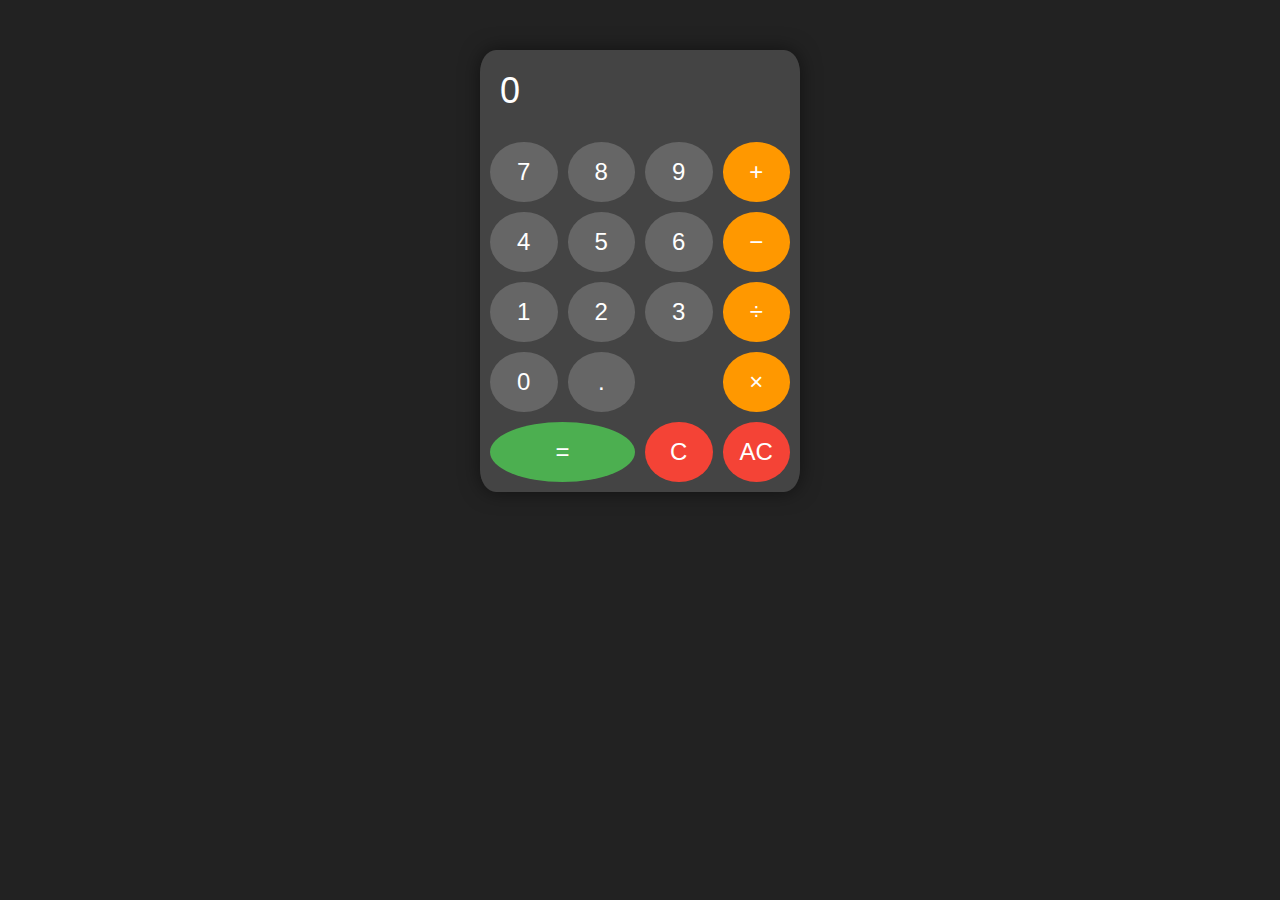
<file: calculator-js/index.html>
<!DOCTYPE html>
<html lang="en">
<head>
    <meta charset="UTF-8">
    <meta http-equiv="X-UA-Compatible" content="IE=edge">
    <meta name="viewport" content="width=device-width, initial-scale=1.0">
    <link rel="stylesheet" href="./style.css">
    <title>JS Calculator Project</title>
</head>
<body>
    <div class="calculator">
        <div class="display">0</div>
        
        <div class="keypad">
          
          <button class="show-display">7</button>
          <button class="show-display">8</button>
          <button class="show-display">9</button>
          <button class="show-display operator">+</button>
          
          <button class="show-display">4</button>
          <button class="show-display">5</button>
          <button class="show-display">6</button>
          <button class="show-display operator">−</button>
          
          <button class="show-display">1</button>
          <button class="show-display">2</button>
          <button class="show-display">3</button>
          <button class="show-display operator">÷</button>
          <button class="show-display">0</button>
          
          <button class="show-display">.</button>
          <br>
          <button class="show-display operator">×</button>
          
          <button class="calculate green-button">=</button>
          <button class="clear-last red-button">C</button>
          <button class="all-clear red-button">AC</button>
          
        </div>
      </div>
      <script src="./calc.js"></script>
</body>
</html>
</file>
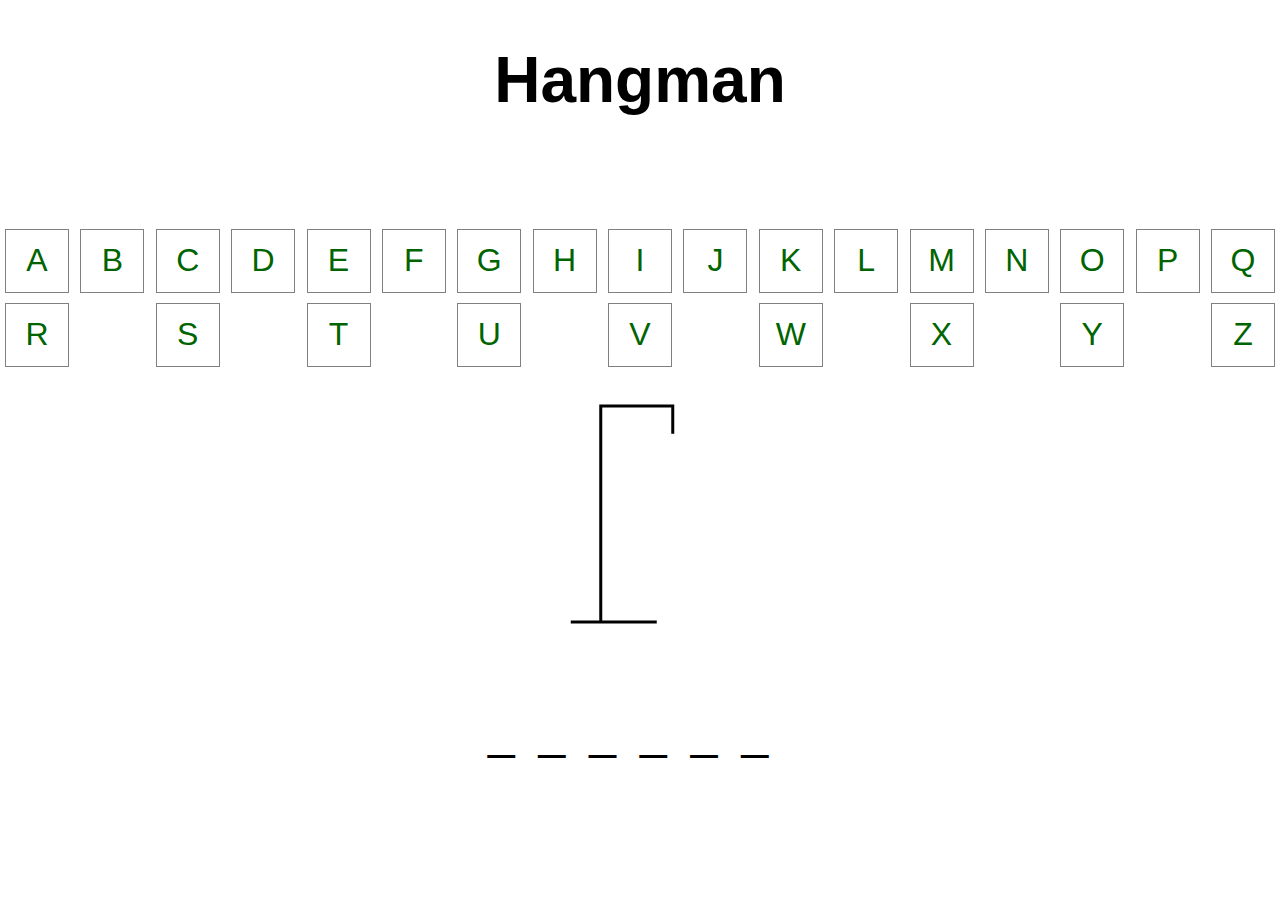
<file: hangman-js/index.html>
<!DOCTYPE html>
<html lang="en">
<head>
    <meta charset="UTF-8">
    <meta http-equiv="X-UA-Compatible" content="IE=edge">
    <meta name="viewport" content="width=device-width, initial-scale=1.0">
    <link rel="stylesheet" href="./style.css">
    <title>Hangman Game Project</title>
</head>
<body>
    <h1>Hangman</h1>
    <section id="letters">
        <div class="alphabet" id="A">A</div>
        <div class="alphabet" id="B">B</div>
        <div class="alphabet" id="C">C</div>
        <div class="alphabet" id="D">D</div>
        <div class="alphabet" id="E">E</div>
        <div class="alphabet" id="F">F</div>
        <div class="alphabet" id="G">G</div>
        <div class="alphabet" id="H">H</div>
        <div class="alphabet" id="I">I</div>
        <div class="alphabet" id="J">J</div>
        <div class="alphabet" id="K">K</div>
        <div class="alphabet" id="L">L</div>
        <div class="alphabet" id="M">M</div>
        <div class="alphabet" id="N">N</div>
        <div class="alphabet" id="O">O</div>
        <div class="alphabet" id="P">P</div>
        <div class="alphabet" id="Q">Q</div>
        <div class="alphabet" id="R">R</div>
        <div class="alphabet" id="S">S</div>
        <div class="alphabet" id="T">T</div>
        <div class="alphabet" id="U">U</div>
        <div class="alphabet" id="V">V</div>
        <div class="alphabet" id="W">W</div>
        <div class="alphabet" id="X">X</div>
        <div class="alphabet" id="Y">Y</div>
        <div class="alphabet" id="Z">Z</div>
    </section>
    
    <section id="images">
        <img src="./assets/hangman0.png" alt="hangman">
    </section>

    <section id="clue">
        <p>________</p>
    </section>

    <button id="restart">Play Again</button>


    <section id="gameover">
        <p>Game Over.</p>
    </section>
    




    <script src="./hangman.js"></script>
</body>
</html>
</file>
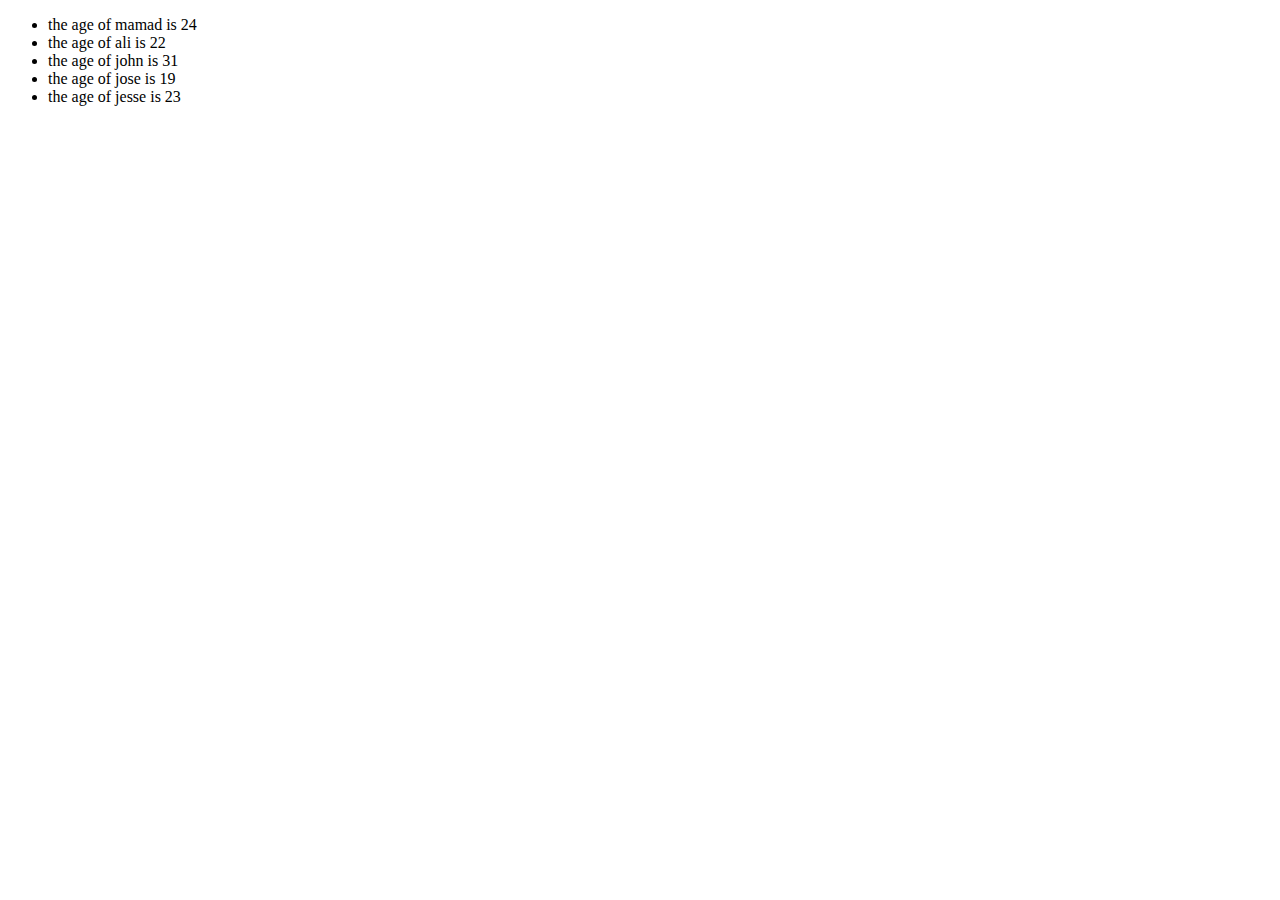
<file: milad-js-ep45-exercise/index.html>
<!DOCTYPE html>
<html lang="en">
<head>
    <meta charset="UTF-8">
    <meta http-equiv="X-UA-Compatible" content="IE=edge">
    <meta name="viewport" content="width=device-width, initial-scale=1.0">
    <title>milad-js-ep45-exercise</title>
</head>
<body>
    <div class="container">
        
    </div>
    <script src="./main.js"></script>
</body>
</html>
</file>
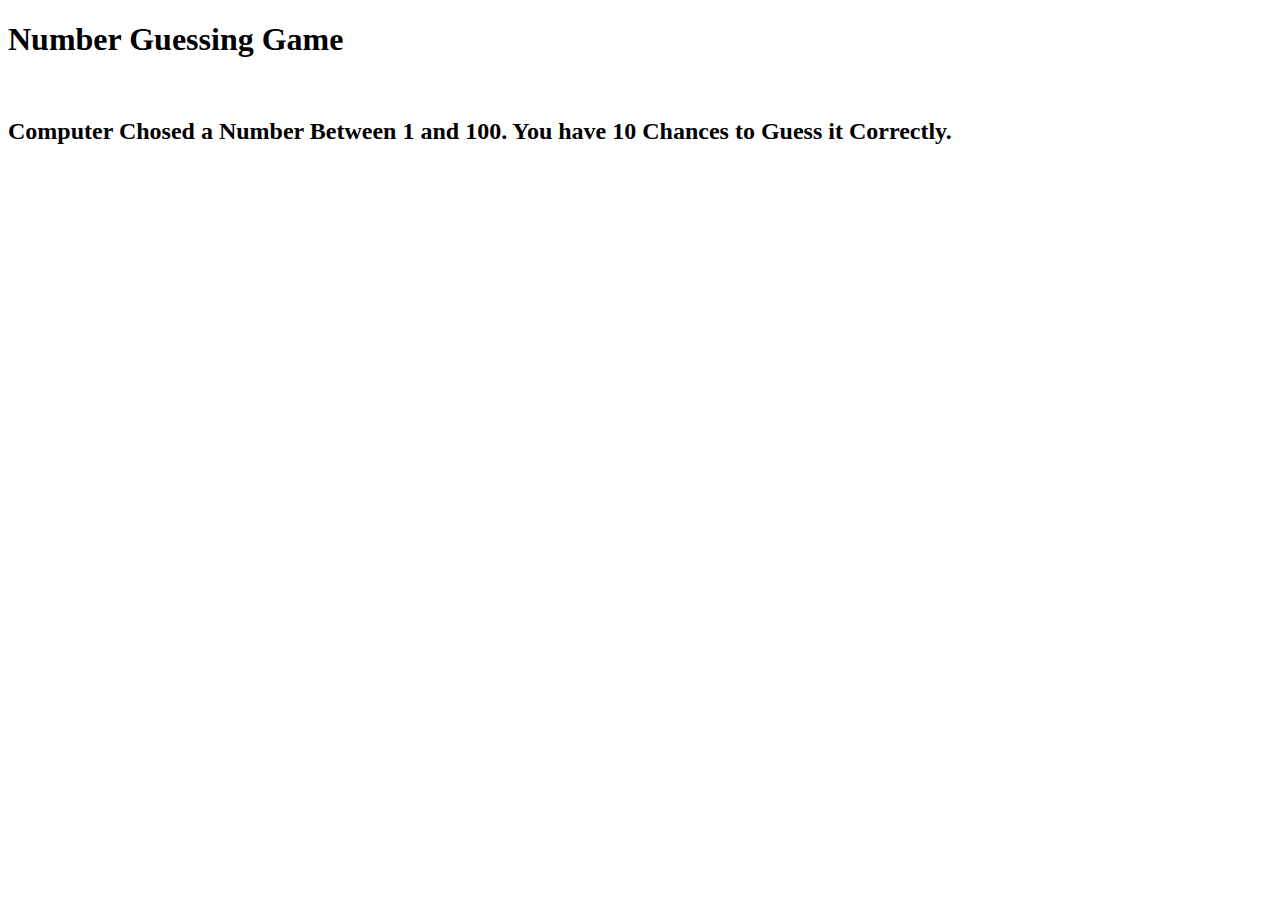
<file: number-guess-game/index.html>
<!DOCTYPE html>
<html lang="en">
<head>
    <meta charset="UTF-8">
    <meta name="viewport" content="width=device-width, initial-scale=1.0">
    <link rel="shortcut icon" href="#" type="image/x-icon">
    <title>Number Guess Project</title>
</head>
<body>
    <h1>Number Guessing Game</h1>
    <br>
    <h2>Computer Chosed a Number Between 1 and 100. You have 10 Chances to Guess it Correctly.</h2>

    <script src="./app.js"></script>
</body>
</html>
</file>
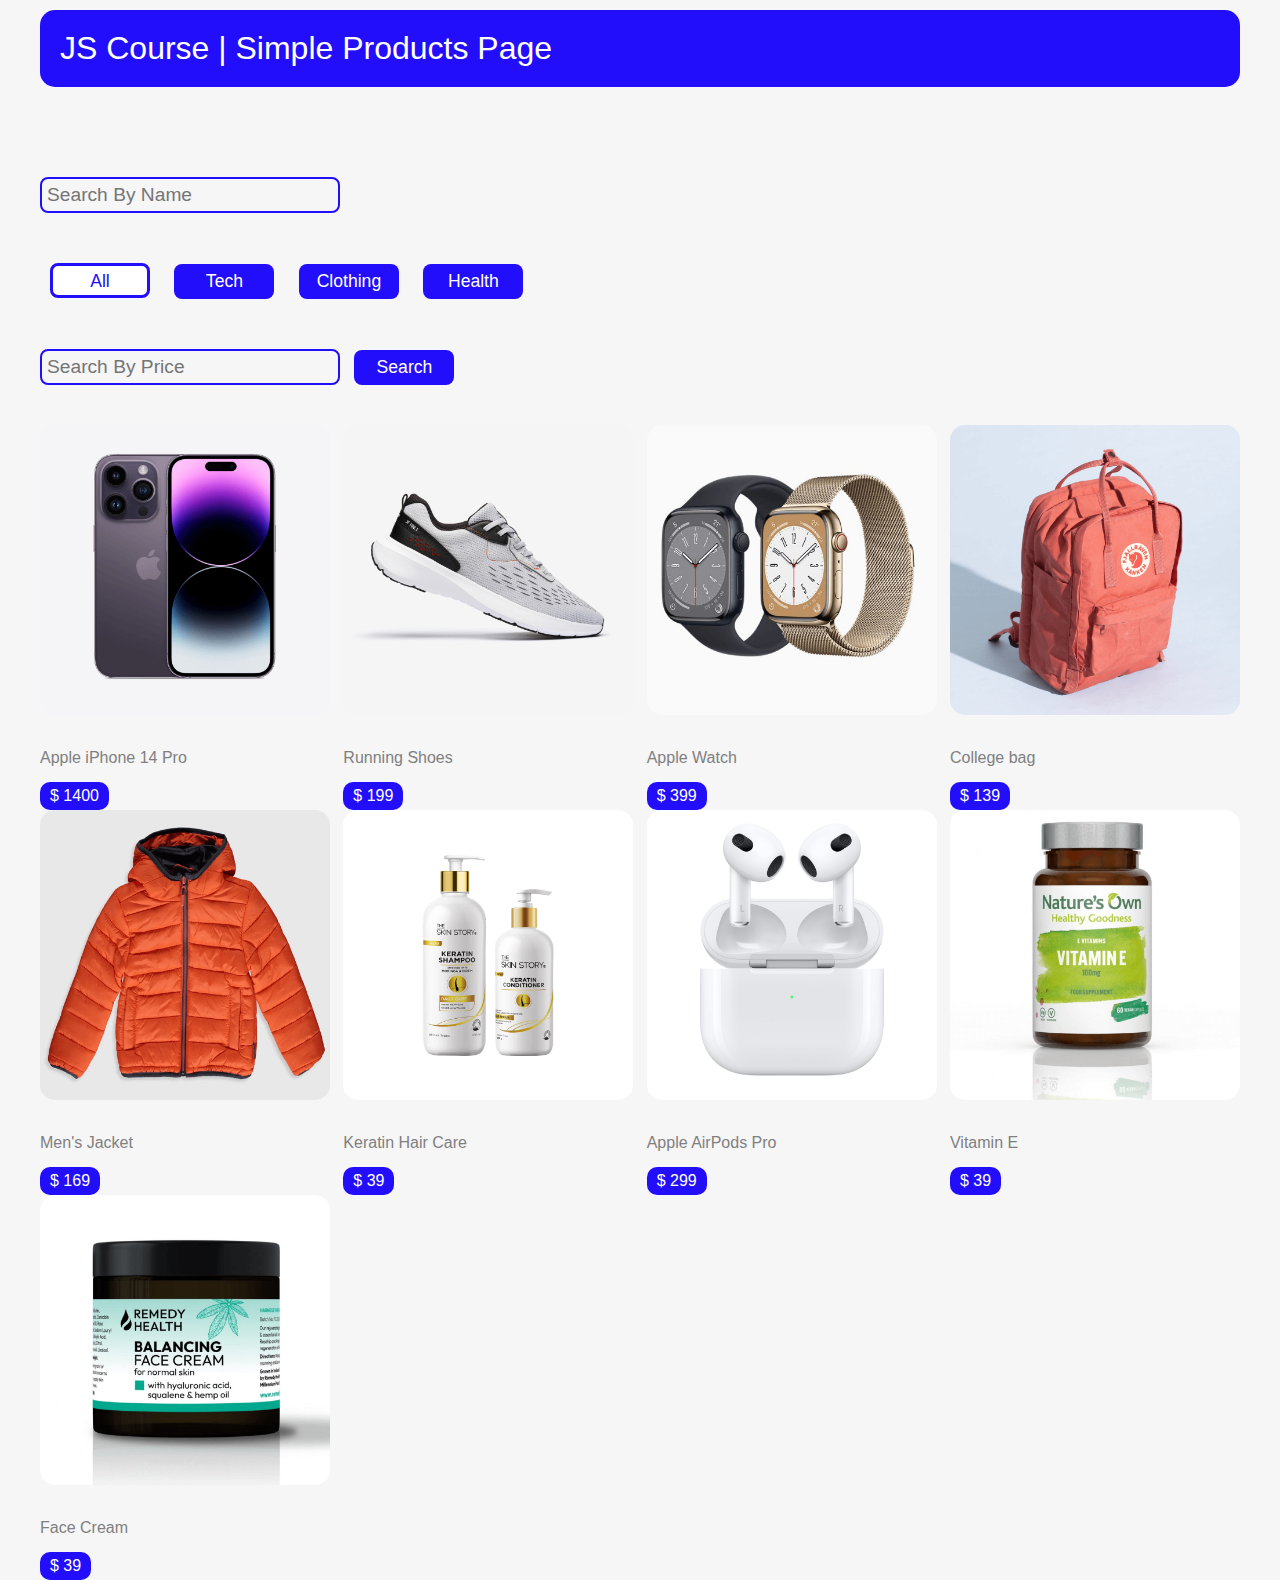
<file: simple-products-page/index.html>
<!DOCTYPE html>
<html lang="en">
<head>
    <meta charset="UTF-8">
    <meta name="viewport" content="width=device-width, initial-scale=1.0">
    <link rel="shortcut icon" href="#" type="image/x-icon">
    <link rel="stylesheet" href="./css/styles.css">
    <title>Products Page</title>
</head>
<body>
    <header>
        <p>JS Course | Simple Products Page</p>
    </header>

    <main>
        <div id="search">
            <input id="search-input" type="text" placeholder="Search By Name">
            
            <div>
                <button class="filter chosen-button" data-filter="all">All</button>
                <button class="filter" data-filter="tech">Tech</button>
                <button class="filter" data-filter="clothing">Clothing</button>
                <button class="filter" data-filter="health">Health</button>
            </div>

            <div>
                <input id="price-input" placeholder="Search By Price" type="number">
                <button id="price-search">Search</button>
            </div>
        </div>

        <div id="products">
            <div class="product-item" data-category="tech">
                <img src="./img/iphone.png" alt="ihpone 14 pro">
                <p>Apple iPhone 14 Pro</p>
                <span>$ 1400</span>
            </div>

            <div class="product-item" data-category="clothing">
                <img src="./img/shoes.png" alt="running shoes">
                <p>Running Shoes</p>
                <span>$ 199</span>
            </div>

                <div class="product-item" data-category="tech">
                    <img src="./img/watch.png" alt="apple watch">
                    <p>Apple Watch</p>
                    <span>$ 399</span>
                </div>

                <div class="product-item" data-category="clothing">
                    <img src="./img/bag.png" alt="college bag">
                    <p>College bag</p>
                    <span>$ 139</span>
                </div>

                <div class="product-item" data-category="clothing">
                    <img src="./img/jacket.png" alt="men's jacket">
                    <p>Men's Jacket</p>
                    <span>$ 169</span>
                </div>

                <div class="product-item" data-category="health">
                    <img src="./img/shampoo.png" alt="keratin hair care">
                    <p>Keratin Hair Care</p>
                    <span>$ 39</span>
                </div>

                <div class="product-item" data-category="tech">
                    <img src="./img/airpods.png" alt="apple airpods">
                    <p>Apple AirPods Pro</p>
                    <span>$ 299</span>
                </div>

                <div class="product-item" data-category="health">
                    <img src="./img/vitamin.png" alt="vitamin e">
                    <p>Vitamin E</p>
                    <span>$ 39</span>
                </div>

                <div class="product-item" data-category="health">
                    <img src="./img/cream.png" alt="face cream">
                    <p>Face Cream</p>
                    <span>$ 39</span>
                </div>



                
        </div>
    </main>


    <script src="./js/main.js"></script>
</body>
</html>
</file>
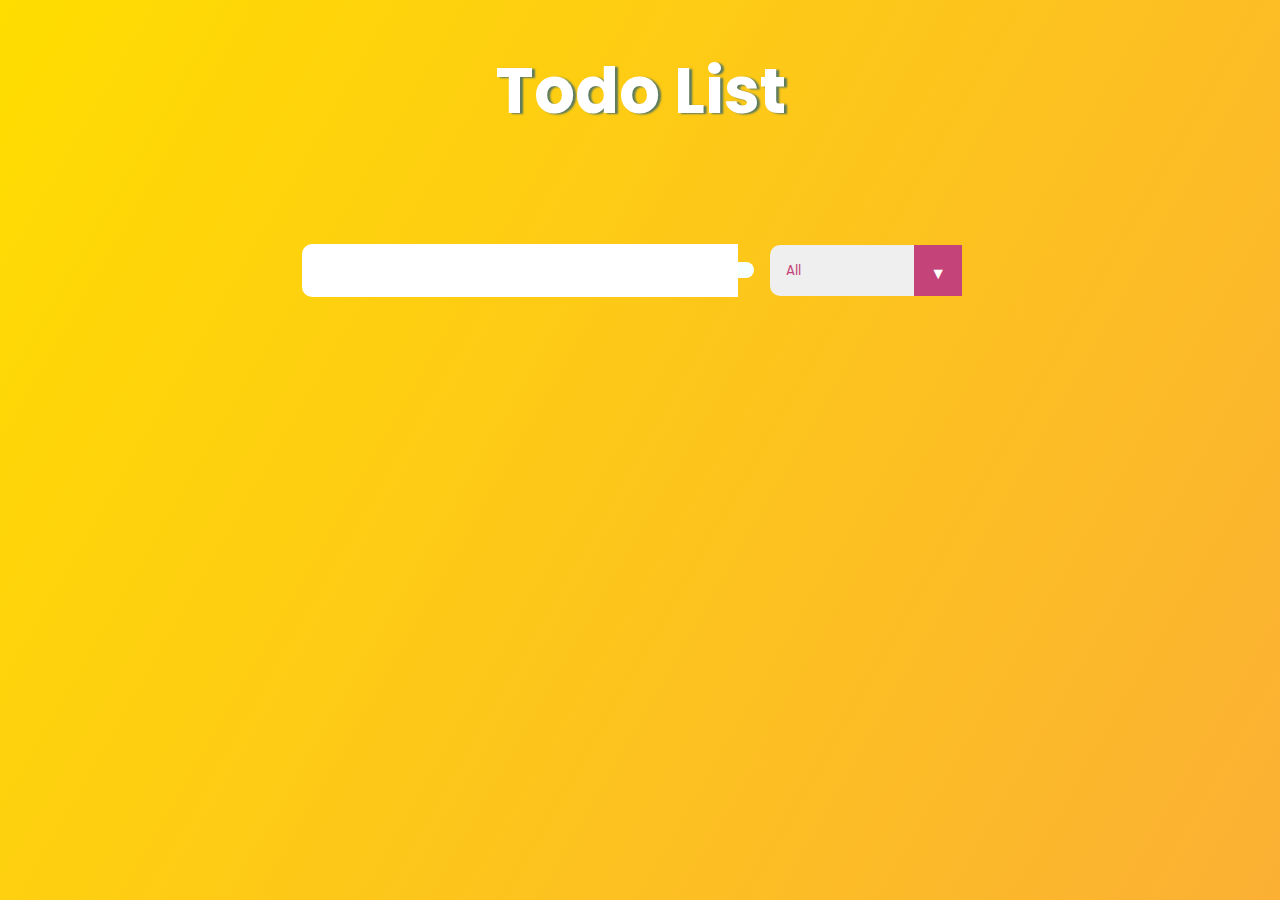
<file: todo-js/index.html>
<!DOCTYPE html>
<html lang="en">
<head>
    <meta charset="UTF-8">
    <meta name="viewport" content="width=device-width, user-scalable=no, initial-scale=1.0, maximum-scale=1.0, minimum-scale=1.0">
    <link rel="shortcut icon" href="#">
    <link href="https://fonts.googleapis.com/css?family=Poppins&display=swap" rel="stylesheet" />
    <link rel="stylesheet" href="https://cdnjs.cloudflare.com/ajax/libs/font-awesome/5.12.1/css/all.min.css"
      integrity="sha256-mmgLkCYLUQbXn0B1SRqzHar6dCnv9oZFPEC1g1cwlkk=" crossorigin="anonymous" />
    <link rel="stylesheet" href="./style.css">
    <link rel="stylesheet" href="./style.css">
    <title>Document</title>
</head>
<body>
    <header>
        <h1>Todo List</h1>
      </header>
      <form>
        <input type="text" class="todo-input" />
        <button class="todo-button" type="submit">
          <i class="fas fa-plus-square"></i>
        </button>
        <div class="select">
          <select name="todos" class="filter-todo">
            <option value="all">All</option>
            <option value="completed">Completed</option>
            <option value="uncompleted">Uncompleted</option>
          </select>
        </div>
      </form>
      <div class="todo-container">
        <ul class="todo-list"></ul>
      </div>
    <script src="./todo.js"></script>
</body>
</html>
</file>
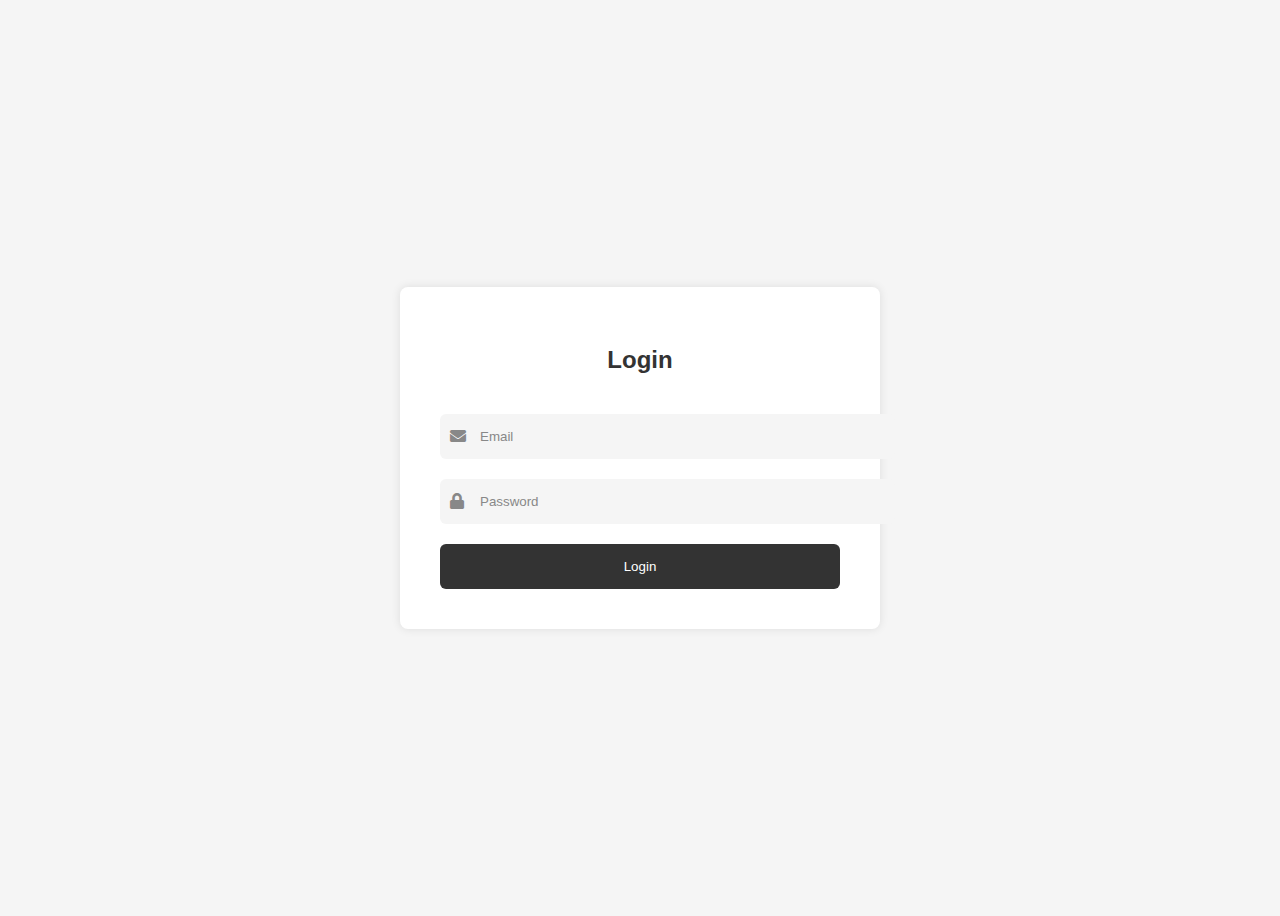
<file: validation-form-js/index.html>
<!DOCTYPE html>
<html>
<head>
  <title>validate form js</title>
  <link rel="stylesheet" type="text/css" href="./style.css">
  <link rel="shortcut icon" href="#" type="image/x-icon">
  <link rel="stylesheet" type="text/css" href="https://cdnjs.cloudflare.com/ajax/libs/font-awesome/5.15.3/css/all.min.css">
</head>
<body>
  <div class="container">
    <form id="loginForm">
      <h2>Login</h2>
      <div class="form-group">
        <label for="email"><i class="fas fa-envelope"></i></label>
        <input type="username" id="email" name="email" placeholder="Email">
      </div>
      <div class="warnings">
        <span class="email-warning"></span>
      </div>
      <div class="form-group">
        <label for="password"><i class="fas fa-lock"></i></label>
        <input type="password" id="password" name="password" placeholder="Password">
      </div>
      <div class="warnings">
      <p class="password-warning"></p>

      </div>
      <button class="submit-btn" type="submit">Login</button>
      <span class="login-done"></span>
      <span class="login-failed"></span>
    </form>
  </div>
  <script src="./main.js"></script>
</body>
</html>
</file>
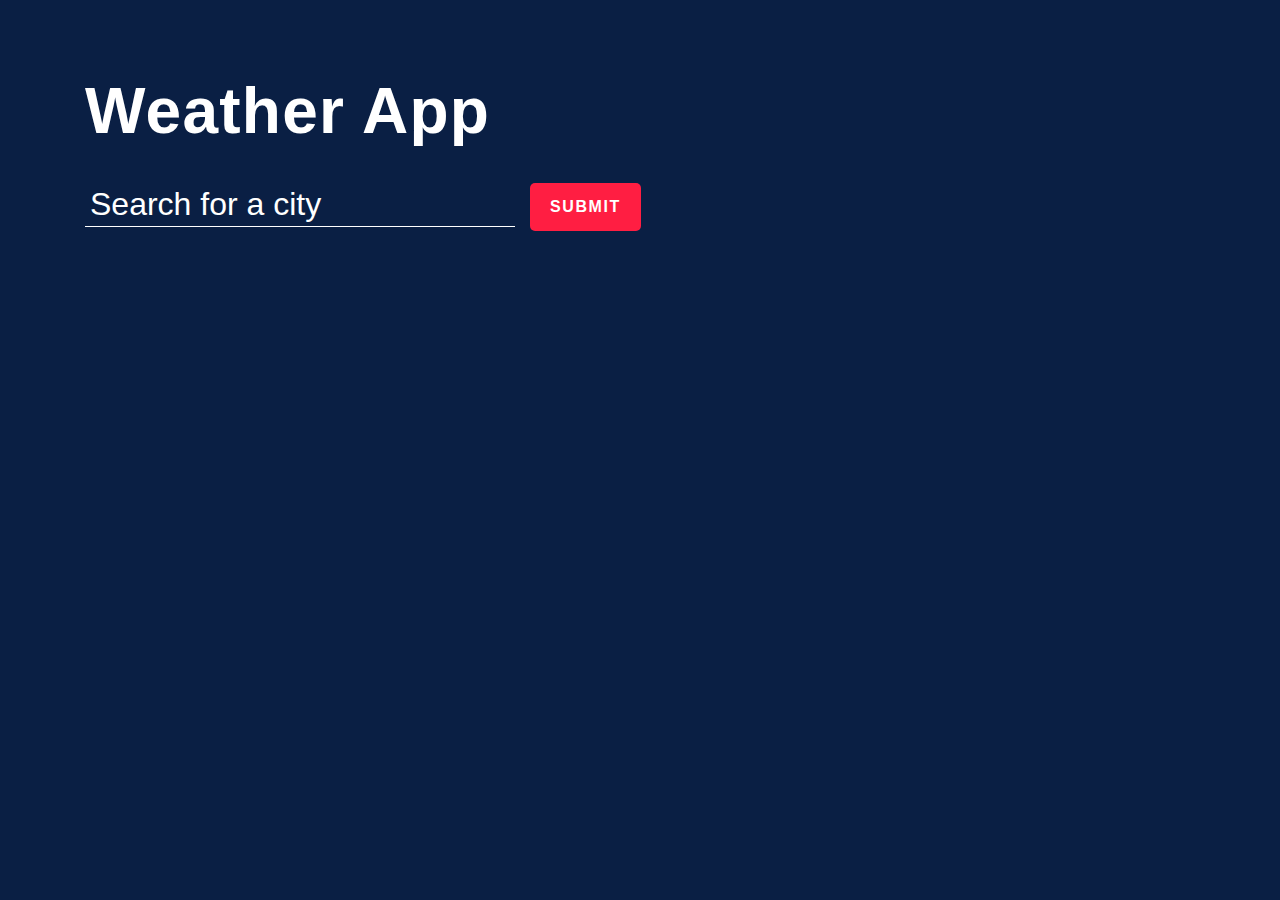
<file: weather-js/index.html>
<!doctype html>
<html lang="en">

<head>
  <meta charset="UTF-8">
  <meta name="viewport"
    content="width=device-width, user-scalable=no, initial-scale=1.0, maximum-scale=1.0, minimum-scale=1.0">
  <meta http-equiv="X-UA-Compatible" content="ie=edge">
  <title>weather-js</title>
  <link rel="shortcut icon" href="#" type="image/x-icon">
  <link rel="stylesheet" href="./style.css">
</head>

<body>
  <section class="top-banner">
    <div class="container">
      <h1 class="heading">Weather App</h1>
      <form>
        <input type="text" placeholder="Search for a city" autofocus>
        <button type="submit">SUBMIT</button>
        <span class="msg"></span>
      </form>
    </div>
  </section>
  <section class="ajax-section">
    <div class="container">
      <ul class="cities"></ul>
    </div>
  </section>
  <script src="./weather.js"></script>
</body>

</html>
</file>
<file: calculator-js/style.css>
body {
   background-color: #222;
   color: #fff;
   font-family: Arial, sans-serif;
 }
 
 .calculator {
   width: 320px;
   margin: 50px auto;
   border-radius: 5%;
   background-color: #444;
   box-shadow: 0 0 20px rgba(0, 0, 0, 0.5);
   overflow: hidden;
 }
 
 .display {
   margin: 10px 10px 10px 10px;
   padding: 10px 10px 10px 10px;
   background-color: #333;
   width: 100%;
   height: 100%;
   border: none;
   background-color: transparent;
   font-size: 36px;
   color: #fff;
   text-align: start;
 }
 

 
 .keypad {
   display: grid;
   grid-template-columns: repeat(4, 1fr);
   grid-gap: 10px;
   padding: 10px;
 }
 
 button {
   width: 100%;
   height: 60px;
   border: none;
   border-radius: 50%;
   background-color: #666;
   color: #fff;
   font-size: 24px;
   cursor: pointer;
   transition: background-color 0.2s ease;
 }
 
 button:hover {
   background-color: #888;
 }
 
 .operator {
   background-color: #ff9800;
 }
 

 
 .red-button {
   background-color: #f44336;
 }
 
 .green-button {
   grid-column: 1 / span 2;
   background-color: #4caf50;
 }
</file>
<file: hangman-js/style.css>
/* WEB230 Final Project - Hangman Game */

* {
    box-sizing: border-box;
 }
 
 html {
    height: 100%;
    margin: 0;
 }
 
 body {
    margin: 0;
    display: grid;
    grid-template-rows: 6em auto 300px 6rem 2rem;
    align-content: flex-start;
    height: 100%;
    text-align: center;
    font-size: 2rem;
    font-family: Helvetica, Arial, sans-serif;
 }
 
 h1 {
    text-align: center;
 }
 
 #letters {
    display: flex;
    flex-wrap: wrap;
    justify-content: space-between;
    margin: 1em 0;
    font-family: 'Comic Sans MS', sans-serif;
 }
 
 #letters div {
    margin: 5px;
    padding-top: 0.5em;
    border: 1px solid gray;
    color: darkgreen;
    width: 2em;
    height: 2em;
    line-height: 0.9;
    overflow: hidden;
 }
 
 #letters div:hover {
    background-color: palegreen;
 }
 
 #clue p {
    margin: 0;
    font-size: 3rem;
    letter-spacing: 0.5em;
    font-family: 'Comic Sans MS', sans-serif;
 }
 
 /* 
 This class will grey out the letters as they are used. 
 Just add the class "used".
 */
 #letters div.used {
    background-color: lightgray;
    opacity: 0.5;
 }
 
 section#image {
    text-align: center;
 }
 
 /* 
 Display the message when the game is over. 
 Hide it at the beginning. 
 */
 section#gameover p {
    text-align: center;
    font-size: 1rem;
    display: none;
 }

 #restart{
   display: none;
 }
 
 /* WEB230 Final Project Winter 2021 */
</file>
<file: simple-products-page/css/styles.css>
* {
    padding: 0;
    margin: 0;
    box-sizing: border-box;
    font-family: Arial, Helvetica, sans-serif;
}

body {
    background-color:  #f6f6f7;
    max-width: 1200px;
    margin:auto;
}

header {
    background-color: #220efa;
    padding: 20px;
    font-size: 2rem;
    color: #fff;
    margin: 10px 0 50px;
    border-radius: 15px;
}

input {
    width: 300px;
    padding: 5px;
    font-size: 1.2rem;
    color: #220efa;
    background: #f6f6f7;
    border: #220efa 2px solid;
    border-radius: 8px;
    margin: 40px 0;
}

button {
    background-color: #220efa;
    color: #fff;
    height: 35px;
    width: 100px;
    padding: 5px 10px;
    border: none;
    border-radius: 8px;
    cursor: pointer;
    font-size: 1.1rem;
    margin: 10px;
}

#products {
    display: flex;
    flex-wrap: wrap;
    justify-content: space-between;
}

#product-item {
    background-color: #fff;
    width: 320px;
    margin: 30px 0;
    box-shadow: rgba(149, 157, 165, 0.2) 0px 8px 24px;
    border-radius: 20px;
    overflow: hidden;
    padding: 15px;
}

.product-item img {
    width: 290px;
    border-radius: 15px;
    margin-bottom: 20px;
}

.product-item p {
    color: gray;
    margin: 10px 0 15px;
}

.product-item span {
    display: inline-block;
    margin-bottom: 0px;
    background-color: #220efa;
    color: #fff;
    padding: 5px 10px;
    border-radius: 10px;
}

@media (max-width: 1000px) {
    #search {
        display: flex;
        flex-direction: column;
        flex-wrap: wrap;
        align-items: center;
    }

    #products {
        justify-content: center;
    }
}

.chosen-button {
    background-color: #fff;
    color: #220efa;
    border: #220efa 3px solid;
    border-radius: 8px;
}
</file>
<file: todo-js/style.css>
* {
    margin: 0;
    padding: 0;
    box-sizing: border-box;
}
body {
  background-image: linear-gradient(120deg, #ffdd00 0%, #fbb034 100%);
  color: white;
  font-family: "Poppins", sans-serif;
  min-height: 100vh;
}

header {
  font-size: 2rem;
  text-shadow: 3px 1px 2px rgb(93, 122, 93);
}

header,
form {
  min-height: 20vh;
  display: flex;
  justify-content: center;
  align-items: center;
}

form input,
form button {
  padding: 0.5rem;
  font-size: 2rem;
  border: none;
  background: white;
}

form input {
  border-top-left-radius: 10px;
  border-bottom-left-radius: 10px;
}

form button {
  border-top-right-radius: 10px;
  border-bottom-right-radius: 10px;
}

form button {
  color: #c4447a;
  background: #f7fffe;
  cursor: pointer;
  transition: all 0.3s ease;
}

form button:hover {
  background: #c4447a;
  color: white;
}

.todo-container {
  display: flex;
  justify-content: center;
  align-items: center;
}

.todo-list {
  min-width: 30%;
  list-style: none;
  border-radius: 10px;
}

.todo {
  margin: 0.5rem;
  background: white;
  font-size: 1.5rem;
  color: black;
  display: flex;
  justify-content: space-between;
  align-items: center;
  transition: all 1s ease;
}

.filter-todo {
  padding: 1rem;
}

.todo li {
  flex: 1;
}

.trash-btn,
.complete-btn {
  background: #f83a3a;
  color: white;
  border: none;
  padding: 1rem;
  cursor: pointer;
  font-size: 1rem;
}

.complete-btn {
  background: rgb(11, 212, 162);
}

.todo-item {
  padding: 0rem 0.5rem;
}

.fa-trash,
.fa-check {
  pointer-events: none;
}

.completed {
  text-decoration: line-through;
  opacity: 0.5;
}

select {
  -webkit-appearance: none;
  -moz-appearance: none;
  -ms-appearance: none;
  appearance: none;
  outline: 0;
  box-shadow: none;
  border: 0 !important;
  background-image: none;
  border-radius: 10px;
  color: #c4447a;
  font-family: "Poppins", sans-serif;
  cursor: pointer;
  width: 12rem;
}

.select {
  margin: 1rem;
  position: relative;
  overflow: hidden;
}

.select::after {
  content: "\25BC";
  position: absolute;
  top: 0;
  right: 0;
  padding: 1rem;
  background: #c4447a;
  cursor: pointer;
  pointer-events: none;
}
</file>
<file: validation-form-js/style.css>
body {
    background-color: #f5f5f5;
    font-family: Arial, sans-serif;
}

.container {
    display: flex;
    justify-content: center;
    align-items: center;
    height: 100vh;
}

form {
    width: 400px;
    padding: 40px;
    background: #ffffff;
    box-shadow: 0 0 10px rgba(0, 0, 0, 0.1);
    border-radius: 8px;
}

h2 {
    text-align: center;
    margin-bottom: 40px;
    color: #333333;
}

.form-group {
    position: relative;
    margin-bottom: 20px;
}

label {
    position: absolute;
    top: 50%;
    left: 10px;
    transform: translateY(-50%);
    color: #888888;
}

input[type="username"],
input[type="password"] {
    width: 100%;
    padding: 15px;
    padding-left: 40px;
    border: none;
    background: #f5f5f5;
    border-radius: 6px;
    color: #333333;
}

input[type="username"]::placeholder,
input[type="password"]::placeholder {
    color: #888888;
}

button {
    width: 100%;
    padding: 15px;
    background: #333333;
    color: #ffffff;
    border: none;
    border-radius: 6px;
    cursor: pointer;
}

button:hover {
    background: #222222;
}

.login-failed {
    color: red;
}

.login-done {
    color: lightgreen;
}

.password-warning {
    color: red;
}

.email-warning {
    color: red;
}
</file>
<file: weather-js/style.css>
/* RESET STYLES
–––––––––––––––––––––––––––––––––––––––––––––––––– */
:root {
    --bg_main: #0a1f44;
    --text_light: #fff;
    --text_med: #53627c;
    --text_dark: #1e2432;
    --red: #ff1e42;
    --darkred: #c3112d;
    --orange: #ff8c00;
  }
  
  * {
    margin: 0;
    padding: 0;
    box-sizing: border-box;
    font-weight: normal;
  }
  
  a {
    color: inherit;
    text-decoration: none;
  }
  
  button {
    cursor: pointer;
  }

  input {
    -webkit-appearance: none;
  }

  button,
  input {
    border: none;
    background: none;
    outline: none;
    color: inherit;
  }
  
  img {
    display: block;
    max-width: 100%;
    height: auto;
  }
  
  ul {
    list-style: none;
  }
  
  body {
    font: 1rem/1.3 "Roboto", sans-serif;
    background: var(--bg_main);
    color: var(--text_dark);
    padding: 70px;
  }
  
  .container {
    width: 100%;
    max-width: 1200px;
    margin: 0 auto;
    padding: 0 15px;
  }
  
  
  /* SECTION #1
  –––––––––––––––––––––––––––––––––––––––––––––––––– */
  .top-banner {
    color: var(--text_light);
  }
  
  .heading {
    font-weight: bold;
    font-size: 4rem;
    letter-spacing: 0.02em;
    padding: 0 0 30px 0;
  }
  
  .top-banner form {
    position: relative;
    display: flex;
    align-items: center;
  }
  
  .top-banner form input {
    font-size: 2rem;
    height: 40px;
    padding: 5px 5px 10px;
    border-bottom: 1px solid;
  }
  
  .top-banner form input::placeholder {
    color: currentColor; 
  }
  
  .top-banner form button {
    font-size: 1rem;
    font-weight: bold;
    letter-spacing: 0.1em;
    padding: 15px 20px;
    margin-left: 15px;
    border-radius: 5px;
    background: var(--red);
    transition: background 0.3s ease-in-out;
  }
  
  .top-banner form button:hover {
    background: var(--darkred);
  }
  
  .top-banner form .msg {
    position: absolute;
    bottom: -40px;
    left: 0;
    max-width: 450px;
    min-height: 40px;
  }
  
  
  /* SECTION #2
  –––––––––––––––––––––––––––––––––––––––––––––––––– */
  .ajax-section {
    margin: 70px 0 20px;
  }
  
  .ajax-section .cities {
    display: grid;
    grid-gap: 32px 20px;
    grid-template-columns: repeat(4, 1fr);
  }
  
  .ajax-section .city {
    position: relative;
    padding: 40px 10%;
    border-radius: 20px;
    background: var(--text_light);
    color: var(--text_med);
  }
  
  .ajax-section .city::after {
    content: '';
    width: 90%;
    height: 50px;
    position: absolute;
    bottom: -12px;
    left: 5%;
    z-index: -1;
    opacity: 0.3;
    border-radius: 20px;
    background: var(--text_light);
  }
  
  .ajax-section figcaption {
    margin-top: 10px;
    text-transform: uppercase;
    letter-spacing: 0.05em;
  }
  
  .ajax-section .city-temp {
    font-size: 5rem;
    font-weight: bold;
    margin-top: 10px;
    color: var(--text_dark);
  }
  
  .ajax-section .city sup {
    font-size: 0.5em;
  }
  
  .ajax-section .city-name sup {
    padding: 0.2em 0.6em;
    border-radius: 30px;
    color: var(--text_light);
    background: var(--orange);
  }
  
  .ajax-section .city-icon {
    margin-top: 10px;
    width: 100px;
    height: 100px;
  }
  
  
  /* MQ
  –––––––––––––––––––––––––––––––––––––––––––––––––– */
  @media screen and (max-width: 1000px) {
    body {
      padding: 30px;
    }
    
    .ajax-section .cities {
      grid-template-columns: repeat(3, 1fr);
    }
  }
  
  @media screen and (max-width: 700px) {
    .heading,
    .ajax-section .city-temp {
      font-size: 3rem;
    }
    
    .ajax-section {
      margin-top: 20px;
    }
    
    .top-banner form {
      flex-direction: column;
      align-items: flex-start;
    }
    
    .top-banner form input,
    .top-banner form button {
      width: 100%;
    }
  
    .top-banner form button {
      margin: 20px 0 0 0;
    }
    
    .top-banner form .msg {
      position: static;
      max-width: none;
      min-height: 0;
      margin-top: 10px;
    }
  
    .ajax-section .cities {
      grid-template-columns: repeat(2, 1fr);
    }
  }
  
  @media screen and (max-width: 500px) {
    body {
      padding: 15px;
    }
    
    .ajax-section .cities {
      grid-template-columns: repeat(1, 1fr);
    }
  }
</file>
